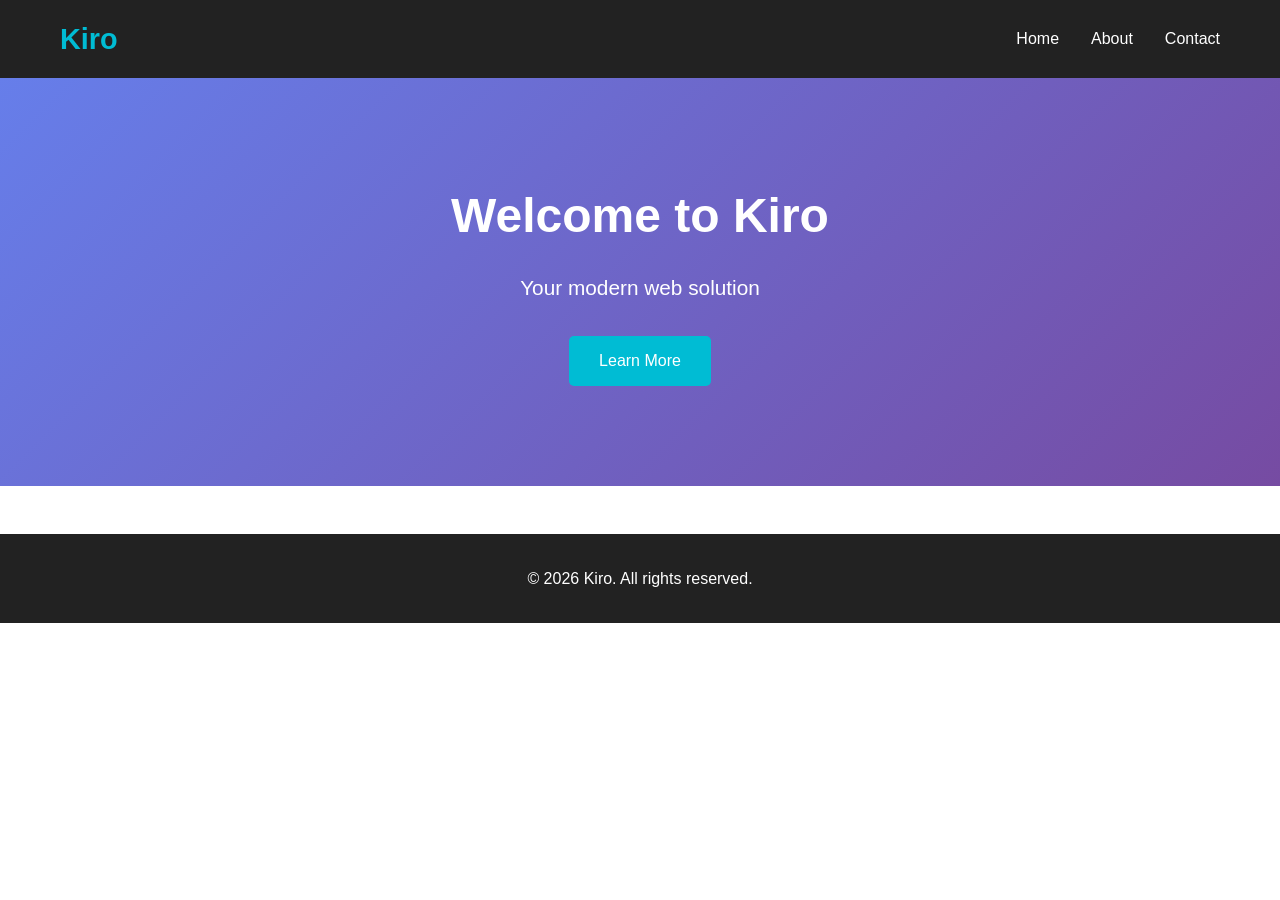
<file: index.html>
<!DOCTYPE html>
<html lang="en">
<head>
    <meta charset="UTF-8">
    <meta name="viewport" content="width=device-width, initial-scale=1.0">
    <title>Kiro - Welcome</title>
    <link rel="stylesheet" href="styles/style.css">
</head>
<body>
    <header>
        <nav class="navbar">
            <div class="container">
                <div class="logo">Kiro</div>
                <ul class="nav-links">
                    <li><a href="index.html">Home</a></li>
                    <li><a href="about.html">About</a></li>
                    <li><a href="contact.html">Contact</a></li>
                </ul>
            </div>
        </nav>
    </header>

    <main>
        <section class="hero">
            <div class="container">
                <h1>Welcome to Kiro</h1>
                <p>Your modern web solution</p>
                <a href="about.html" class="btn">Learn More</a>
            </div>
        </section>
    </main>

    <footer>
        <div class="container">
            <p>&copy; 2026 Kiro. All rights reserved.</p>
        </div>
    </footer>
</body>
</html>
</file>
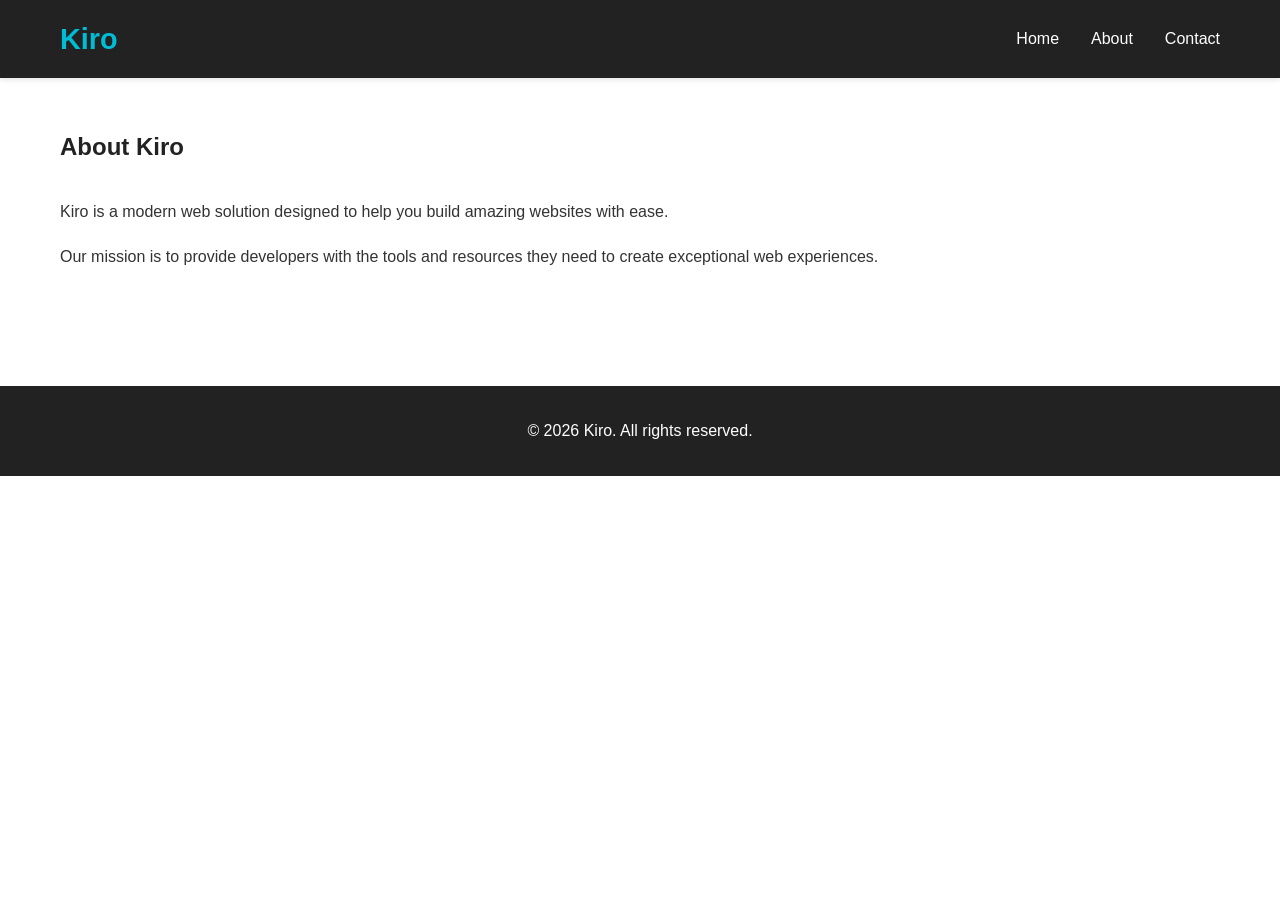
<file: about.html>
<!DOCTYPE html>
<html lang="en">
<head>
    <meta charset="UTF-8">
    <meta name="viewport" content="width=device-width, initial-scale=1.0">
    <title>Kiro - About Us</title>
    <link rel="stylesheet" href="styles/style.css">
</head>
<body>
    <header>
        <nav class="navbar">
            <div class="container">
                <div class="logo">Kiro</div>
                <ul class="nav-links">
                    <li><a href="index.html">Home</a></li>
                    <li><a href="about.html">About</a></li>
                    <li><a href="contact.html">Contact</a></li>
                </ul>
            </div>
        </nav>
    </header>

    <main>
        <section class="content">
            <div class="container">
                <h1>About Kiro</h1>
                <p>Kiro is a modern web solution designed to help you build amazing websites with ease.</p>
                <p>Our mission is to provide developers with the tools and resources they need to create exceptional web experiences.</p>
            </div>
        </section>
    </main>

    <footer>
        <div class="container">
            <p>&copy; 2026 Kiro. All rights reserved.</p>
        </div>
    </footer>
</body>
</html>
</file>
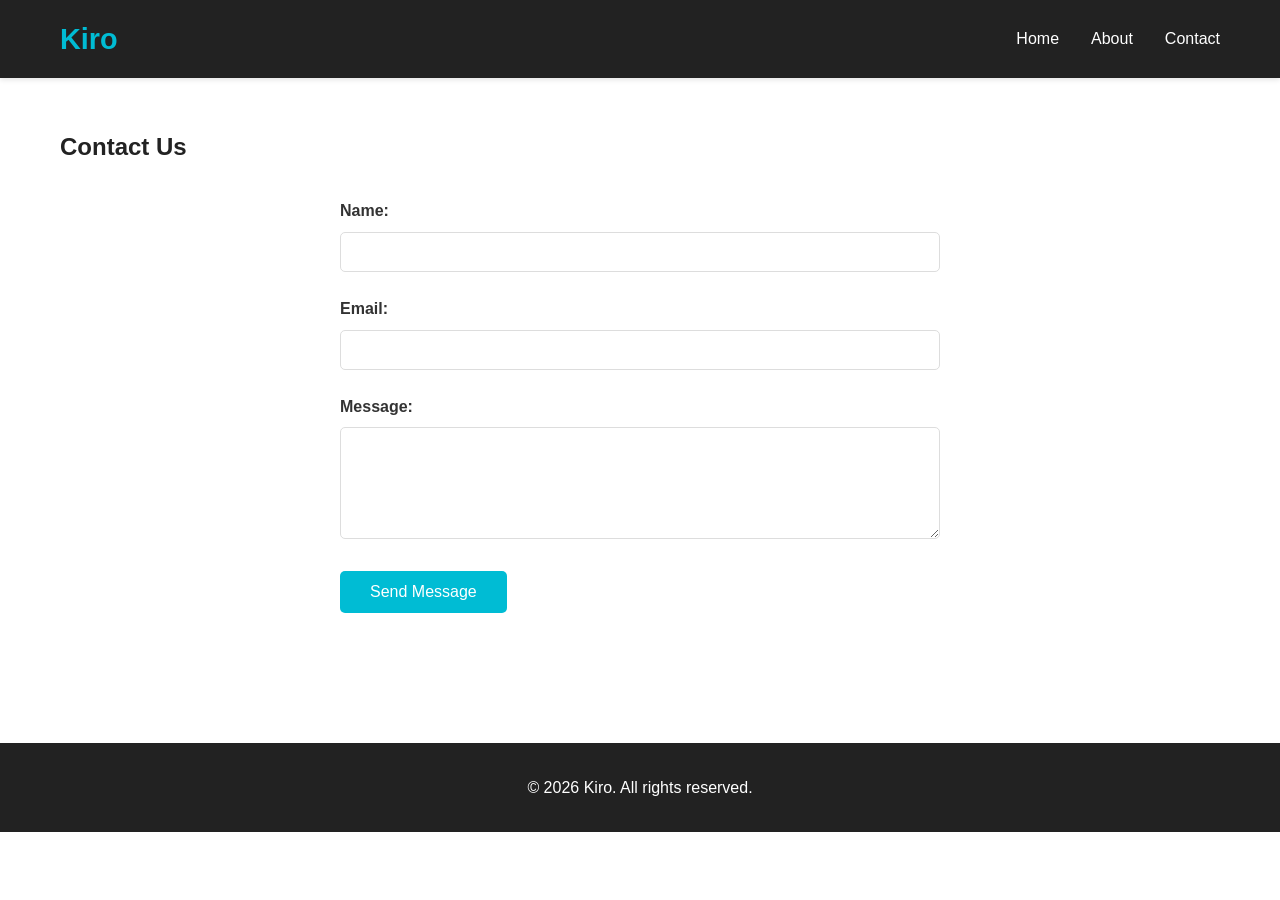
<file: contact.html>
<!DOCTYPE html>
<html lang="en">
<head>
    <meta charset="UTF-8">
    <meta name="viewport" content="width=device-width, initial-scale=1.0">
    <title>Kiro - Contact Us</title>
    <link rel="stylesheet" href="styles/style.css">
</head>
<body>
    <header>
        <nav class="navbar">
            <div class="container">
                <div class="logo">Kiro</div>
                <ul class="nav-links">
                    <li><a href="index.html">Home</a></li>
                    <li><a href="about.html">About</a></li>
                    <li><a href="contact.html">Contact</a></li>
                </ul>
            </div>
        </nav>
    </header>

    <main>
        <section class="content">
            <div class="container">
                <h1>Contact Us</h1>
                <form class="contact-form">
                    <div class="form-group">
                        <label for="name">Name:</label>
                        <input type="text" id="name" name="name" required>
                    </div>
                    <div class="form-group">
                        <label for="email">Email:</label>
                        <input type="email" id="email" name="email" required>
                    </div>
                    <div class="form-group">
                        <label for="message">Message:</label>
                        <textarea id="message" name="message" rows="5" required></textarea>
                    </div>
                    <button type="submit" class="btn">Send Message</button>
                </form>
            </div>
        </section>
    </main>

    <footer>
        <div class="container">
            <p>&copy; 2026 Kiro. All rights reserved.</p>
        </div>
    </footer>
</body>
</html>
</file>
<file: styles/style.css>
* {
    margin: 0;
    padding: 0;
    box-sizing: border-box;
}

body {
    font-family: 'Segoe UI', Tahoma, Geneva, Verdana, sans-serif;
    line-height: 1.6;
    color: #333;
}

.container {
    max-width: 1200px;
    margin: 0 auto;
    padding: 0 20px;
}

/* Header & Navigation */
header {
    background-color: #222;
    color: white;
    padding: 1rem 0;
    box-shadow: 0 2px 5px rgba(0,0,0,0.1);
}

.navbar {
    display: flex;
    justify-content: space-between;
    align-items: center;
}

.navbar .container {
    display: flex;
    justify-content: space-between;
    align-items: center;
    width: 100%;
}

.logo {
    font-size: 1.8rem;
    font-weight: bold;
    color: #00bcd4;
}

.nav-links {
    display: flex;
    list-style: none;
    gap: 2rem;
}

.nav-links a {
    color: white;
    text-decoration: none;
    transition: color 0.3s;
}

.nav-links a:hover {
    color: #00bcd4;
}

/* Hero Section */
.hero {
    background: linear-gradient(135deg, #667eea 0%, #764ba2 100%);
    color: white;
    padding: 100px 0;
    text-align: center;
}

.hero h1 {
    font-size: 3rem;
    margin-bottom: 1rem;
}

.hero p {
    font-size: 1.3rem;
    margin-bottom: 2rem;
}

/* Content Section */
.content {
    padding: 50px 0;
}

.content h1 {
    margin-bottom: 2rem;
    color: #222;
}

.content p {
    margin-bottom: 1rem;
    line-height: 1.8;
}

/* Buttons */
.btn {
    display: inline-block;
    background-color: #00bcd4;
    color: white;
    padding: 12px 30px;
    text-decoration: none;
    border-radius: 5px;
    transition: background-color 0.3s;
    border: none;
    cursor: pointer;
    font-size: 1rem;
}

.btn:hover {
    background-color: #0097a7;
}

/* Form */
.contact-form {
    max-width: 600px;
    margin: 2rem auto;
}

.form-group {
    margin-bottom: 1.5rem;
}

.form-group label {
    display: block;
    margin-bottom: 0.5rem;
    font-weight: bold;
}

.form-group input,
.form-group textarea {
    width: 100%;
    padding: 10px;
    border: 1px solid #ddd;
    border-radius: 5px;
    font-size: 1rem;
    font-family: inherit;
}

.form-group input:focus,
.form-group textarea:focus {
    outline: none;
    border-color: #00bcd4;
    box-shadow: 0 0 5px rgba(0, 188, 212, 0.3);
}

/* Footer */
footer {
    background-color: #222;
    color: white;
    text-align: center;
    padding: 2rem 0;
    margin-top: 3rem;
}

/* Responsive */
@media (max-width: 768px) {
    .nav-links {
        gap: 1rem;
    }
    
    .hero h1 {
        font-size: 2rem;
    }
    
    .hero p {
        font-size: 1rem;
    }
}
</file>
